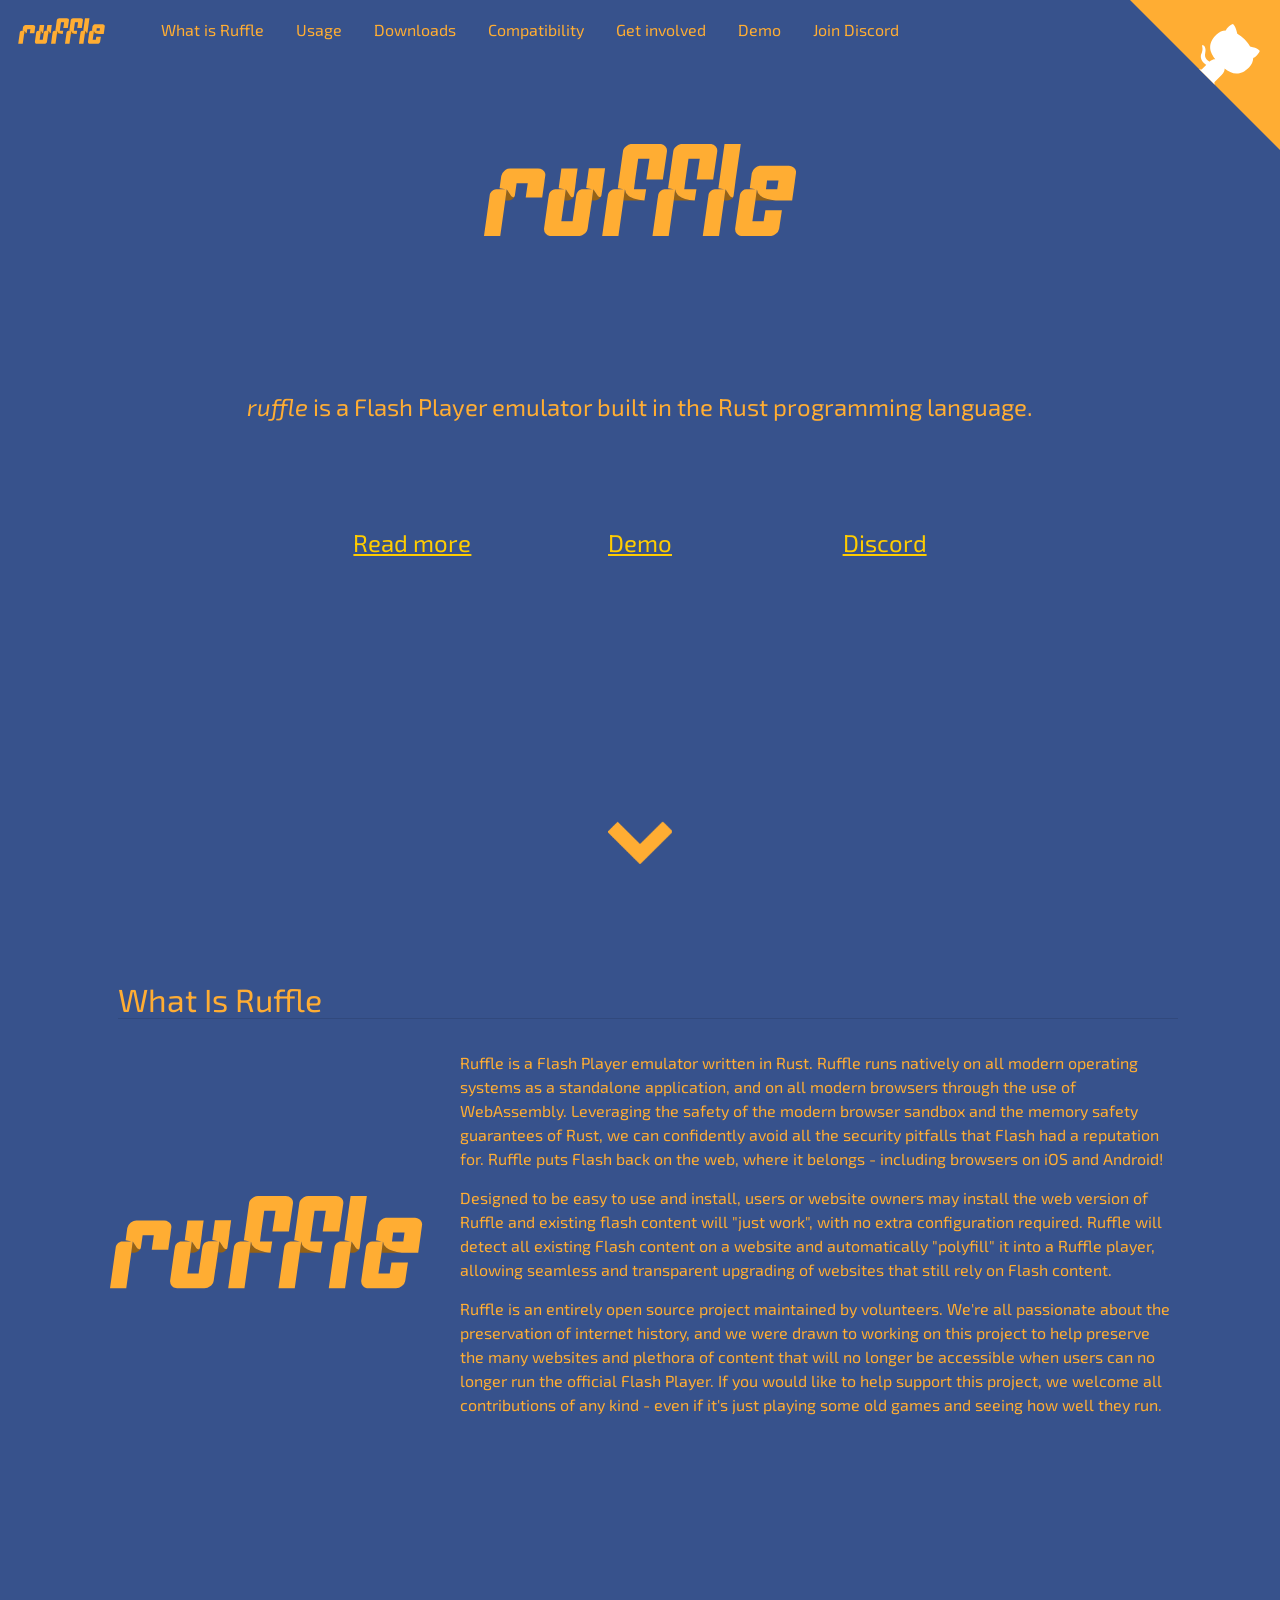
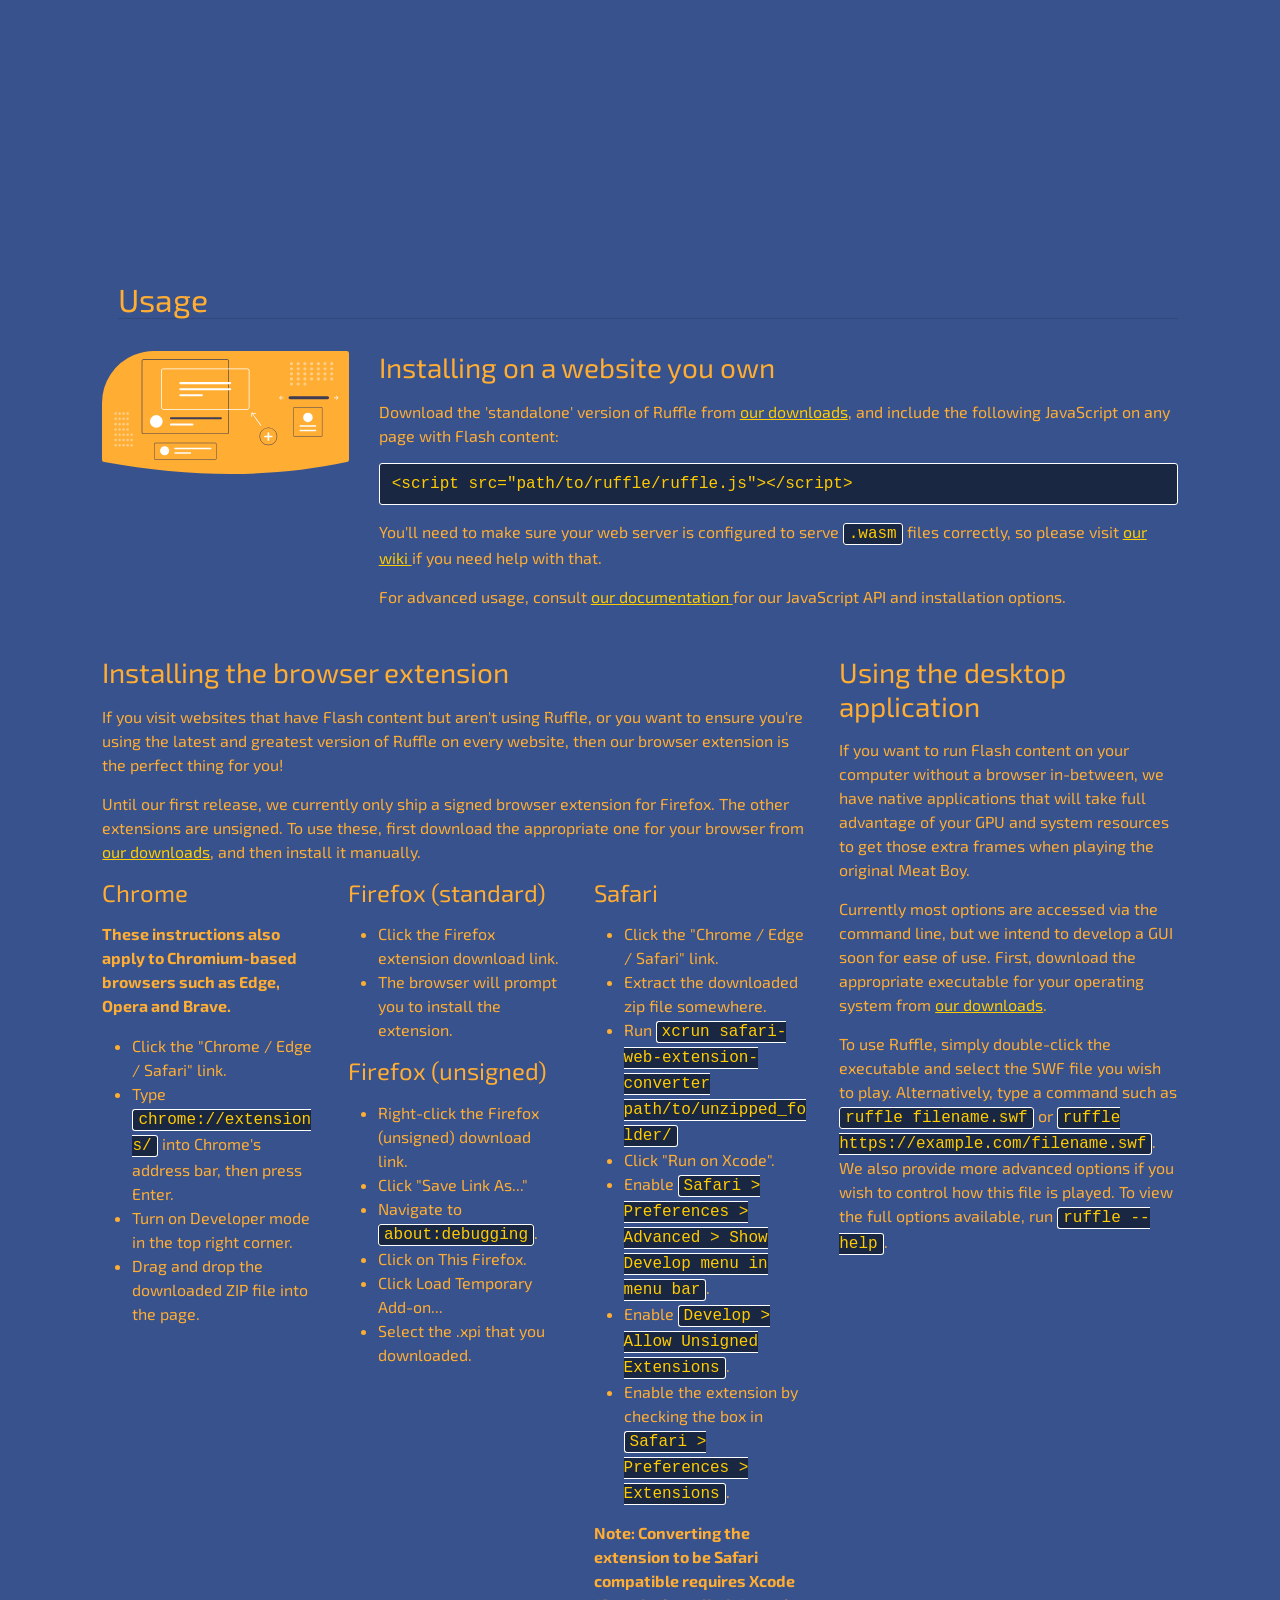
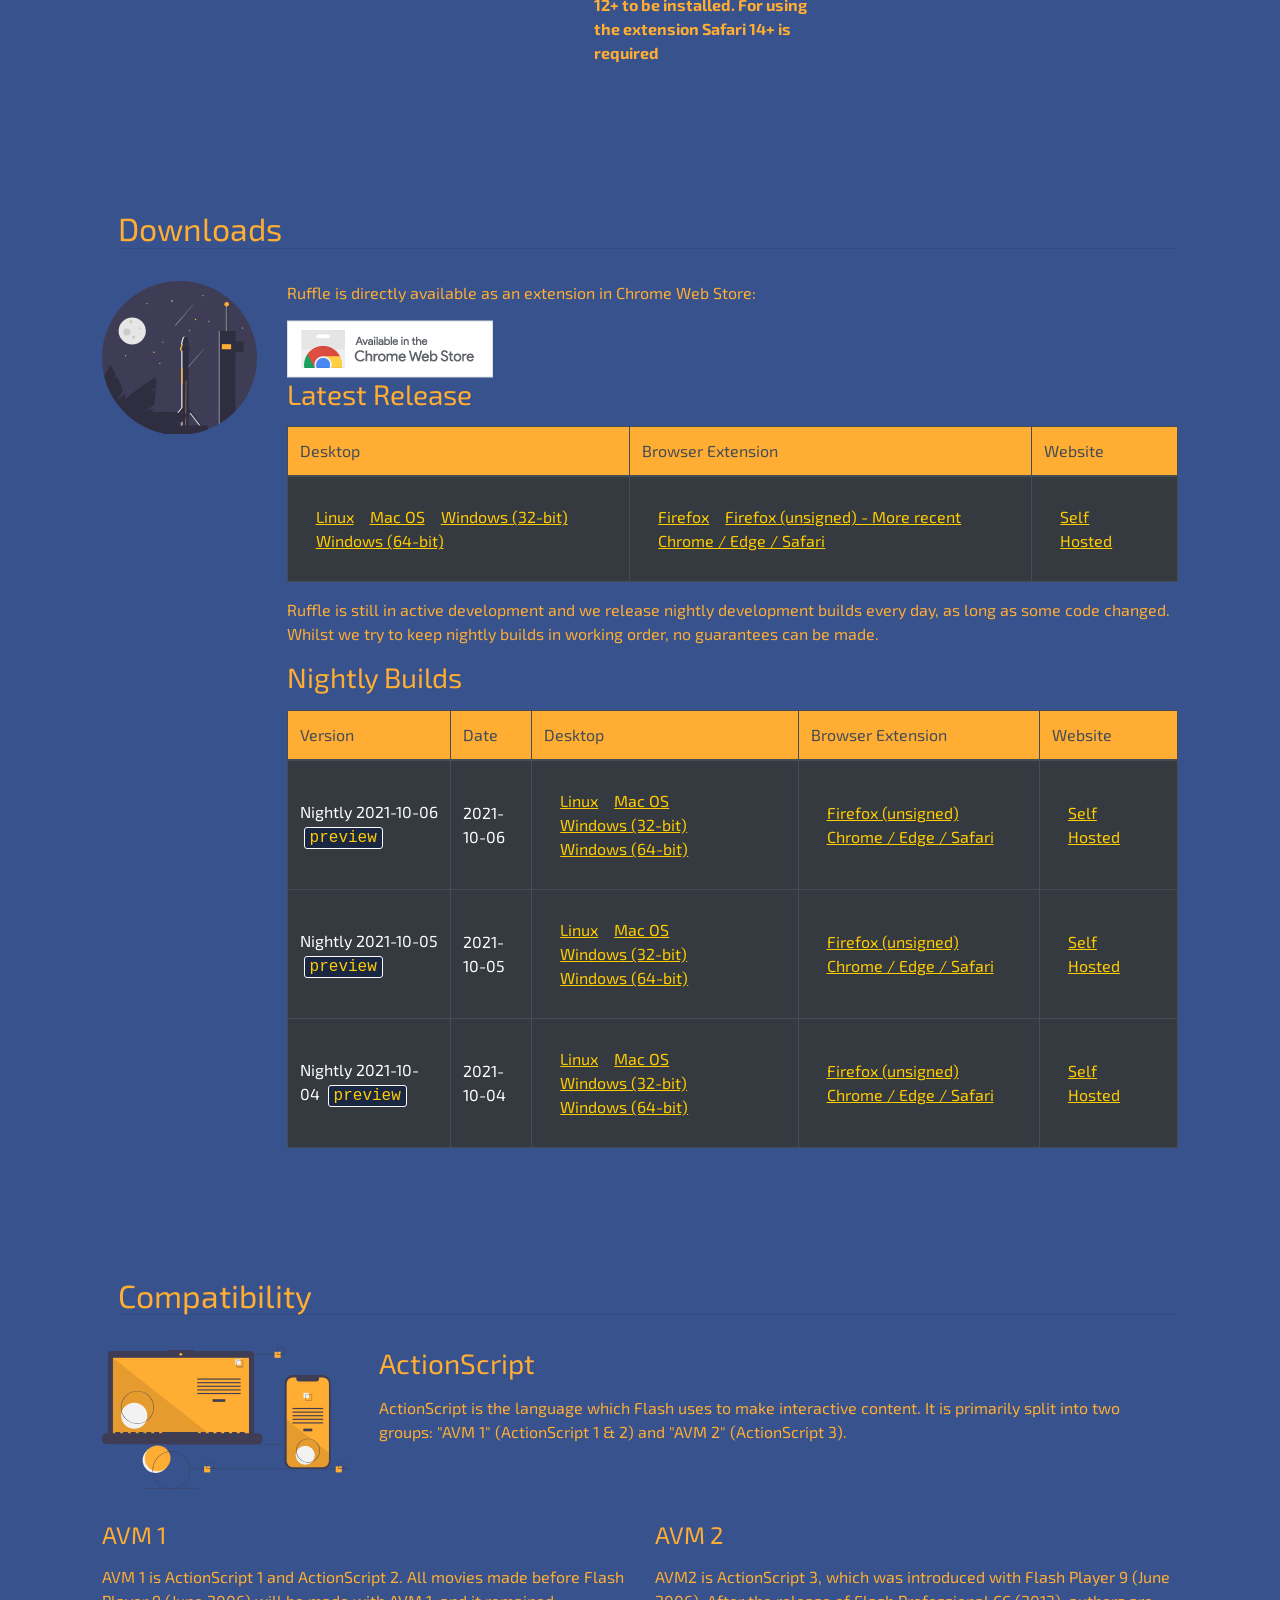
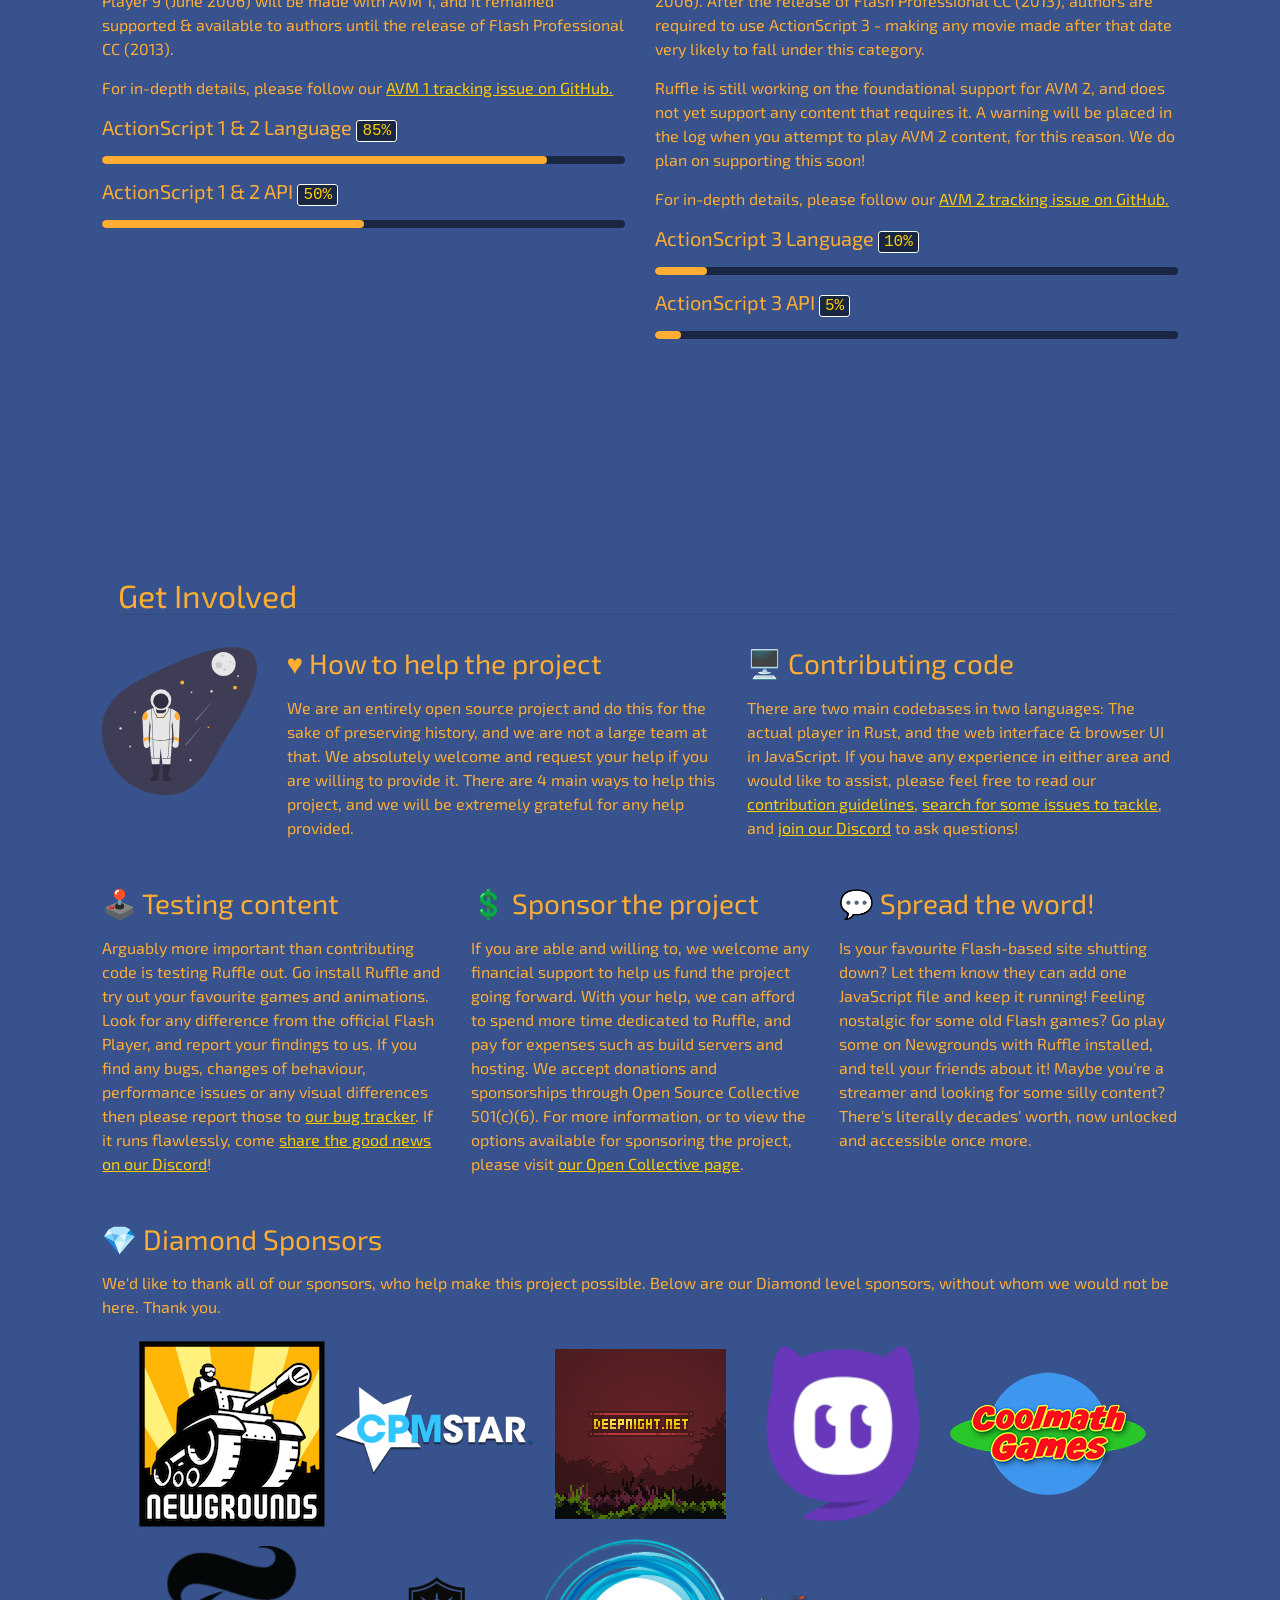
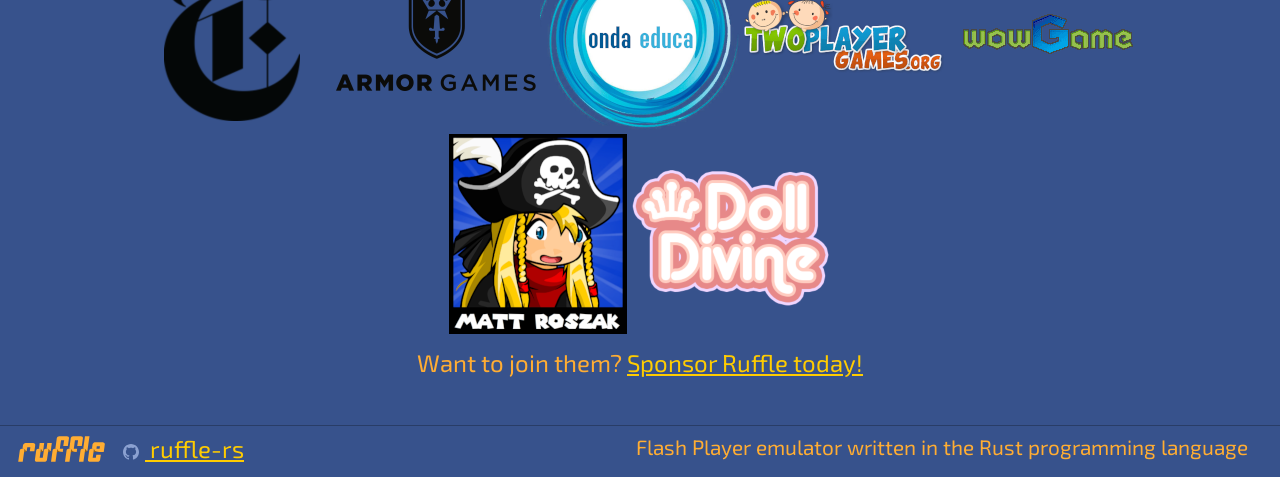
<file: index.html>
<!DOCTYPE html>

<html lang="en"><head>
  <meta charset="utf-8">
  <meta http-equiv="X-UA-Compatible" content="IE=edge">
  <meta name="viewport" content="width=device-width, initial-scale=1"><!-- Begin Jekyll SEO tag v2.7.1 -->
<title>Ruffle | Flash Player emulator written in the Rust programming language</title>
<meta name="generator" content="Jekyll v3.9.0" />
<meta property="og:title" content="Ruffle" />
<meta property="og:locale" content="en_US" />
<meta name="description" content="Flash Player emulator written in the Rust programming language" />
<meta property="og:description" content="Flash Player emulator written in the Rust programming language" />
<link rel="canonical" href="https://github.com/" />
<meta property="og:url" content="https://github.com/" />
<meta property="og:site_name" content="Ruffle" />
<meta name="twitter:card" content="summary" />
<meta property="twitter:title" content="Ruffle" />
<script type="application/ld+json">
{"description":"Flash Player emulator written in the Rust programming language","headline":"Ruffle","url":"https://github.com/","@type":"WebSite","name":"Ruffle","@context":"https://schema.org"}</script>
<!-- End Jekyll SEO tag -->
<link rel="stylesheet" href="/assets/bootstrap/css/bootstrap.min.css">
  <link rel="stylesheet" href="/assets/main.css">
  <link rel="stylesheet" href="/assets/title.css">
  <link href="https://fonts.googleapis.com/css?family=Exo+2&display=swap" rel="stylesheet">
  <link rel="icon" href="assets/favicon-32.png" sizes="32x32">
  <link rel="icon" href="assets/favicon-64.png" sizes="64x64">
  <link rel="icon" href="assets/favicon-180.png" sizes="180x180"><link type="application/atom+xml" rel="alternate" href="https://github.com/feed.xml" title="Ruffle" /></head><body>
	<main><header>
  <nav class="navbar fixed-top navbar-expand-lg navbar-light">
    <a class="navbar-brand" href="/#">
      <img src="/assets/logo.svg" height="30" alt="Ruffle" loading="lazy">
    </a>
    <button class="navbar-toggler" type="button" data-toggle="collapse" data-target="#navbarNav"
      aria-controls="navbarNav" aria-expanded="false" aria-label="Toggle navigation">
      <span class="navbar-toggler-icon"></span>
    </button>
    <div class="collapse navbar-collapse" id="navbarNav">
      <ul class="navbar-nav">
        <li class="nav-item active">
          <a class="nav-link" href="/#what-is-ruffle">What is Ruffle</a>
        </li>
        <li class="nav-item">
          <a class="nav-link" href="/#usage">Usage</a>
        </li>
        <li class="nav-item">
          <a class="nav-link" href="/#downloads">Downloads</a>
        </li>
        <li class="nav-item">
          <a class="nav-link" href="/#compatibility">Compatibility</a>
        </li>
        <li class="nav-item">
          <a class="nav-link" href="/#get-involved">Get involved</a>
        </li>
        <li class="nav-item">
          <a class="nav-link" href="https://ruffle.rs/demo/">Demo</a>
        </li>
        <li class="nav-item">
          <a class="nav-link" href="https://discord.gg/ruffle" target="_blank">Join Discord</a>
        </li>
      </ul>
    </div>

  </nav>
</header>
<section class="section splash">
			<canvas id="logo"></canvas>
			<script type="module">
				import init, { Player } from "./assets/ruffle.js";
				async function run() {
					// Load and initialize WebAssembly module asynchronously.
					await init();
					fetch("assets/logo-anim.swf")
						.then(response => {
							response.arrayBuffer().then(data => {
								let logoCanvas = document.getElementById("logo");
								let player = Player.new(logoCanvas, new Uint8Array(data));
							})
						});
				}
				run();
			</script>
			<p>
				<em>ruffle</em> is a Flash Player emulator built in the Rust programming language.
			</p>

			<ul>
				<li><a href="#what-is-ruffle">Read more</a></li>
				<li style="visibility: hidden;">Demo</li>
				<li style="position: absolute;"><a href="https://ruffle.rs/demo/">Demo</a></li>
				<li><a href="https://discord.gg/ruffle" target="_blank">Discord</a></li>
			</ul>
			<a class="header-down-arrow" href="#what-is-ruffle">
				<img src="/assets/downarrow.png" alt="Read more" loading="lazy">
			</a>
		</section>
		<section class="section content">
			<h2 id="what-is-ruffle">What is ruffle</h2>
			<div class="row">
				<div class="col-base col-lg col-lg-auto col-img">
					<img src="/assets/logo.svg" alt="Ruffle" class="img-fluid my-3 mx-auto">
				</div>
				<div class="col-base col-lg">
					<p>
						Ruffle is a Flash Player emulator written in Rust. Ruffle runs natively on all modern operating
						systems as a standalone application, and on all modern browsers through the use of WebAssembly.
						Leveraging the safety of the modern browser sandbox and the memory safety guarantees of Rust,
						we can confidently avoid all the security pitfalls that Flash had a reputation for.
						Ruffle puts Flash back on the web, where it belongs - including browsers on iOS and Android!
					</p>
					<p>
						Designed to be easy to use and install, users or website owners may install the web version
						of Ruffle and existing flash content will "just work", with no extra configuration required.
						Ruffle will detect all existing Flash content on a website and automatically "polyfill"
						it into a Ruffle player, allowing seamless and transparent upgrading of websites that still
						rely on Flash content.
					</p>
					<p>
						Ruffle is an entirely open source project maintained by volunteers. We're all passionate
						about the preservation of internet history, and we were drawn to working on this project to help
						preserve the many websites and plethora of content that will no longer be accessible when
						users can no longer run the official Flash Player. If you would like to help support this
						project, we welcome all contributions of any kind - even if it's just playing some old games
						and seeing how well they run.
					</p>
				</div>
			</div>

<!-- 			<div class="row demo">
				<div class="col-base col-lg col-lg-4">
					<img src="/assets/demo-placeholder-1.png" alt="Demo 1"
						class="d-block mx-auto text-center" style="height:28vh">
				</div>
				<div class="col-base col-lg col-lg-4">
					<img src="/assets/demo-placeholder-2.png" alt="Demo 2"
						class="d-block mx-auto text-center" style="height:28vh">
				</div>
				<div class="col-base col-lg col-lg-4">
					<img src="/assets/demo-placeholder-3.png" alt="Demo 3"
						class="d-block mx-auto text-center" style="height:28vh">
				</div>
			</div> -->

		</section>
		<section class="section content">
			<h2 id="usage">Usage</h2>
			<div class="row">
				<div class="col-base col-sm col-sm-3">
					<img src="/assets/undraw_design_components.svg" alt="Usage" class="img-fluid">
				</div>
				<div class="col-base col-lg col-lg-9">
					<h3>Installing on a website you own</h3>
					<p>
						Download the 'standalone' version of Ruffle from <a href="#downloads">our downloads</a>,
						and include the following JavaScript on any page with Flash content:
						
						<pre>&lt;script src=&quot;path/to/ruffle/ruffle.js&quot;&gt;&lt;/script&gt;</pre>
					</p>
					<p>
						You'll need to make sure your web server is configured to serve <code>.wasm</code> files
						correctly, so please visit
						<a href="https://github.com/ruffle-rs/ruffle/wiki/Using-Ruffle#configure-wasm-mime-type"
							target="_blank">
							our wiki
						</a>
						if you need help with that.
					</p>
					<p>
						For advanced usage, consult
						<a href="https://github.com/ruffle-rs/ruffle/wiki/Using-Ruffle#javascript-api" target="_blank">
							our documentation
						</a>
						for our JavaScript API and installation options.
					</p>
				</div>
			</div>
			<div class="row mt-2">
				<div class="col-base col-lg col-lg-8">
					<h3>Installing the browser extension</h3>
					<p>
						If you visit websites that have Flash content but aren't using Ruffle, or you want to ensure
						you're using the latest and greatest version of Ruffle on every website, then our browser
						extension is the perfect thing for you!
					</p>
					<p>
						Until our first release, we currently only ship a signed browser extension for Firefox. The other extensions are unsigned.
						To use these, first download the appropriate one for your browser from
						<a href="#downloads">our downloads</a>, and then install it manually.
					</p>
					<div class="row mt-2">
						<div class="col-base col-lg col-lg-4">
						<h4>Chrome</h4>
						<div class="col-base bold-text">These instructions also apply to Chromium-based browsers such as Edge, Opera and Brave.</div>
						<ul>
						<li>Click the "Chrome / Edge / Safari" link.</li>
						<li>Type <code>chrome://extensions/</code> into Chrome's address bar, then press Enter.</li>
						<li>Turn on Developer mode in the top right corner.</li>
						<li>Drag and drop the downloaded ZIP file into the page.</li>
						</ul>
					</div>
					<div class="col-base col-lg col-lg-4">
						<h4>Firefox (standard)</h4>
						<ul>
						<li>Click the Firefox extension download link.</li>
						<li>The browser will prompt you to install the extension.</li>
						</ul>
						<h4>Firefox (unsigned)</h4>
						<ul>
						<li>Right-click the Firefox (unsigned) download link.</li>
						<li>Click "Save Link As..."</li>
						<li>Navigate to <code>about:debugging</code>.</li>
						<li>Click on This Firefox.</li>
						<li>Click Load Temporary Add-on...</li>
						<li>Select the .xpi that you downloaded.</li>
						</ul>
					</div>
					<div class="col-base col-lg col-lg-4">
						<h4>Safari</h4>
						<ul>
						<li>Click the "Chrome / Edge / Safari" link.</li>
						<li>Extract the downloaded zip file somewhere.</li>
						<li>Run <code>xcrun safari-web-extension-converter path/to/unzipped_folder/</code></li>
						<li>Click "Run on Xcode".</li>
						<li>Enable <code>Safari > Preferences > Advanced > Show Develop menu in menu bar</code>.</li>
						<li>Enable <code>Develop > Allow Unsigned Extensions</code>.</li>
						<li>Enable the extension by checking the box in <code>Safari > Preferences > Extensions</code>.</li>
						</ul>
						<div class="bold-text">Note: Converting the extension to be Safari compatible requires Xcode 12+ to be installed. For using the extension Safari 14+ is required</div>
					</div>
					</div>
				</div>
				<div class="col-base col-lg col-lg-4">
					<h3>Using the desktop application</h3>
					<p>
						If you want to run Flash content on your computer without a browser in-between, we have native
						applications that will take full advantage of your GPU and system resources to get those extra
						frames when playing the original Meat Boy.
					</p>
					<p>
						Currently most options are accessed via the command line, but we intend to develop a GUI soon
						for ease of use. First, download the appropriate executable for your operating system from
						<a href="#downloads">our downloads</a>.
					</p>
					<p>
						To use Ruffle, simply double-click the executable and select the SWF file you wish to play.
						Alternatively, type a command such as 
						<code>ruffle filename.swf</code> or <code>ruffle https://example.com/filename.swf</code>.
						We also provide more advanced options if you wish to control how this file is played.
						To view the full options available, run
						<code>ruffle --help</code>.
					</p>
				</div>
			</div>
		</section>
		<section class="section content">
			<div id="releases"></div>
			<h2 id="downloads">Downloads</h2>
			<div class="row">
				<div class="col-base col-sm col-sm-2">
					<img src="/assets/undraw_relaunch_day.svg" alt="Downloads" class="img-fluid">
				</div>
				<div class="col-base col-lg col-lg-10">
					<p>
						Ruffle is directly available as an extension in Chrome Web Store:
					</p>

					<a href="https://chrome.google.com/webstore/detail/ruffle/donbcfbmhbcapadipfkeojnmajbakjdc" target="_blank" rel="nofollow">
						<img src="/assets/chrome_web_store.png" alt="Chrome Web Store" class="img-fluid">
					</a>

					
					
					

					<h3>Latest Release</h3>
					<table class="table table-responsive-lg table-dark downloads">
						<thead>
							<tr>
								<th>Desktop</th>
								<th>Browser Extension</th>
								<th>Website</th>
							</tr>
						</thead>
						<tbody>
							
							<tr>
								<td>
	<ul class="row">
		
		
			<li><a href="https://github.com/ruffle-rs/ruffle/releases/download/nightly-2021-10-06/ruffle-nightly-2021_10_06-linux-x86_64.tar.gz" target="_blank">Linux</a></li>
		

		
		
			<li><a href="https://github.com/ruffle-rs/ruffle/releases/download/nightly-2021-10-06/ruffle-nightly-2021_10_06-macos-universal.tar.gz" target="_blank">Mac OS</a></li>
		

		
		
			<li><a href="https://github.com/ruffle-rs/ruffle/releases/download/nightly-2021-10-06/ruffle-nightly-2021_10_06-windows-x86_32.zip" target="_blank">Windows (32-bit)</a></li>
		

		
		
			<li><a href="https://github.com/ruffle-rs/ruffle/releases/download/nightly-2021-10-06/ruffle-nightly-2021_10_06-windows-x86_64.zip" target="_blank">Windows (64-bit)</a></li>
		
	</ul>
</td>
<td>
	<ul class="row">
		
		

		
		<li><a href="https://github.com/ruffle-rs/ruffle/releases/download/nightly-2021-09-14/ruffle-nightly-2021_09_14-web-extension-firefox.xpi" target="_blank">Firefox</a></li>
		

		
		<li><a href="https://github.com/ruffle-rs/ruffle/releases/download/nightly-2021-10-06/ruffle-nightly-2021_10_06-web-extension-firefox-unsigned.xpi" target="_blank">Firefox (unsigned) - More recent</a></li>
		

		
		
			<li><a href="https://github.com/ruffle-rs/ruffle/releases/download/nightly-2021-10-06/ruffle-nightly-2021_10_06-web-extension.zip" target="_blank">Chrome / Edge / Safari</a></li>
		
	</ul>
</td>
<td>
	<ul class="row">
		
		
			<li><a href="https://github.com/ruffle-rs/ruffle/releases/download/nightly-2021-10-06/ruffle-nightly-2021_10_06-web-selfhosted.zip" target="_blank">Self Hosted</a></li>
		
	</ul>
</td>

							</tr>
						</tbody>
					</table>

					

					<p>
						Ruffle is still in active development and we release nightly development builds every day,
						as long as some code changed. Whilst we try to keep nightly builds in working order,
						no guarantees can be made.
					</p>
					<h3>Nightly Builds</h3>
					<table class="table table-responsive-lg table-dark downloads">
	<thead>
		<tr>
			<th>Version</th>
			<th>Date</th>
			<th>Desktop</th>
			<th>Browser Extension</th>
			<th>Website</th>
		</tr>
	</thead>
	<tbody>
		
			<tr>
				<td>
					Nightly 2021-10-06
					
						<code class="ml-1">preview</code>
					
				</td>
				<td>2021-10-06</td>
				<td>
	<ul class="row">
		
		
			<li><a href="https://github.com/ruffle-rs/ruffle/releases/download/nightly-2021-10-06/ruffle-nightly-2021_10_06-linux-x86_64.tar.gz" target="_blank">Linux</a></li>
		

		
		
			<li><a href="https://github.com/ruffle-rs/ruffle/releases/download/nightly-2021-10-06/ruffle-nightly-2021_10_06-macos-universal.tar.gz" target="_blank">Mac OS</a></li>
		

		
		
			<li><a href="https://github.com/ruffle-rs/ruffle/releases/download/nightly-2021-10-06/ruffle-nightly-2021_10_06-windows-x86_32.zip" target="_blank">Windows (32-bit)</a></li>
		

		
		
			<li><a href="https://github.com/ruffle-rs/ruffle/releases/download/nightly-2021-10-06/ruffle-nightly-2021_10_06-windows-x86_64.zip" target="_blank">Windows (64-bit)</a></li>
		
	</ul>
</td>
<td>
	<ul class="row">
		
		

		
		<li><a href="https://github.com/ruffle-rs/ruffle/releases/download/nightly-2021-10-06/ruffle-nightly-2021_10_06-web-extension-firefox-unsigned.xpi" target="_blank">Firefox (unsigned)</a></li>
		

		

		
		
			<li><a href="https://github.com/ruffle-rs/ruffle/releases/download/nightly-2021-10-06/ruffle-nightly-2021_10_06-web-extension.zip" target="_blank">Chrome / Edge / Safari</a></li>
		
	</ul>
</td>
<td>
	<ul class="row">
		
		
			<li><a href="https://github.com/ruffle-rs/ruffle/releases/download/nightly-2021-10-06/ruffle-nightly-2021_10_06-web-selfhosted.zip" target="_blank">Self Hosted</a></li>
		
	</ul>
</td>

			</tr>
		
			<tr>
				<td>
					Nightly 2021-10-05
					
						<code class="ml-1">preview</code>
					
				</td>
				<td>2021-10-05</td>
				<td>
	<ul class="row">
		
		
			<li><a href="https://github.com/ruffle-rs/ruffle/releases/download/nightly-2021-10-05/ruffle-nightly-2021_10_05-linux-x86_64.tar.gz" target="_blank">Linux</a></li>
		

		
		
			<li><a href="https://github.com/ruffle-rs/ruffle/releases/download/nightly-2021-10-05/ruffle-nightly-2021_10_05-macos-universal.tar.gz" target="_blank">Mac OS</a></li>
		

		
		
			<li><a href="https://github.com/ruffle-rs/ruffle/releases/download/nightly-2021-10-05/ruffle-nightly-2021_10_05-windows-x86_32.zip" target="_blank">Windows (32-bit)</a></li>
		

		
		
			<li><a href="https://github.com/ruffle-rs/ruffle/releases/download/nightly-2021-10-05/ruffle-nightly-2021_10_05-windows-x86_64.zip" target="_blank">Windows (64-bit)</a></li>
		
	</ul>
</td>
<td>
	<ul class="row">
		
		

		
		<li><a href="https://github.com/ruffle-rs/ruffle/releases/download/nightly-2021-10-05/ruffle-nightly-2021_10_05-web-extension-firefox-unsigned.xpi" target="_blank">Firefox (unsigned)</a></li>
		

		

		
		
			<li><a href="https://github.com/ruffle-rs/ruffle/releases/download/nightly-2021-10-05/ruffle-nightly-2021_10_05-web-extension.zip" target="_blank">Chrome / Edge / Safari</a></li>
		
	</ul>
</td>
<td>
	<ul class="row">
		
		
			<li><a href="https://github.com/ruffle-rs/ruffle/releases/download/nightly-2021-10-05/ruffle-nightly-2021_10_05-web-selfhosted.zip" target="_blank">Self Hosted</a></li>
		
	</ul>
</td>

			</tr>
		
			<tr>
				<td>
					Nightly 2021-10-04
					
						<code class="ml-1">preview</code>
					
				</td>
				<td>2021-10-04</td>
				<td>
	<ul class="row">
		
		
			<li><a href="https://github.com/ruffle-rs/ruffle/releases/download/nightly-2021-10-04/ruffle-nightly-2021_10_04-linux-x86_64.tar.gz" target="_blank">Linux</a></li>
		

		
		
			<li><a href="https://github.com/ruffle-rs/ruffle/releases/download/nightly-2021-10-04/ruffle-nightly-2021_10_04-macos-universal.tar.gz" target="_blank">Mac OS</a></li>
		

		
		
			<li><a href="https://github.com/ruffle-rs/ruffle/releases/download/nightly-2021-10-04/ruffle-nightly-2021_10_04-windows-x86_32.zip" target="_blank">Windows (32-bit)</a></li>
		

		
		
			<li><a href="https://github.com/ruffle-rs/ruffle/releases/download/nightly-2021-10-04/ruffle-nightly-2021_10_04-windows-x86_64.zip" target="_blank">Windows (64-bit)</a></li>
		
	</ul>
</td>
<td>
	<ul class="row">
		
		

		
		<li><a href="https://github.com/ruffle-rs/ruffle/releases/download/nightly-2021-10-04/ruffle-nightly-2021_10_04-web-extension-firefox-unsigned.xpi" target="_blank">Firefox (unsigned)</a></li>
		

		

		
		
			<li><a href="https://github.com/ruffle-rs/ruffle/releases/download/nightly-2021-10-04/ruffle-nightly-2021_10_04-web-extension.zip" target="_blank">Chrome / Edge / Safari</a></li>
		
	</ul>
</td>
<td>
	<ul class="row">
		
		
			<li><a href="https://github.com/ruffle-rs/ruffle/releases/download/nightly-2021-10-04/ruffle-nightly-2021_10_04-web-selfhosted.zip" target="_blank">Self Hosted</a></li>
		
	</ul>
</td>

			</tr>
		
	</tbody>
</table>

				</div>
			</div>
		</section>
		<section class="section content">
			<h2 id="compatibility">Compatibility</h2>
			<div class="row">
				<div class="col-base col-sm col-sm-3">
					<img src="/assets/undraw_progressive_app.svg" alt="Compatibility" class="img-fluid">
				</div>

				<div class="col-base col-lg">
					<h3>ActionScript</h3>
					<p>
						ActionScript is the language which Flash uses to make interactive content.
						It is primarily split into two groups:
						"AVM 1" (ActionScript 1 &amp; 2)
						and
						"AVM 2" (ActionScript 3).
					</p>
				</div>
			</div>
			<div class="row">
				<div class="col-base col-lg">
					<h4>AVM 1</h4>
					<p>
						AVM 1 is ActionScript 1 and ActionScript 2.
						All movies made before Flash Player 9 (June 2006) will be made with AVM 1,
						and it remained supported &amp; available to authors until the release of
						Flash Professional CC (2013).
					</p>

					<p>
						For in-depth details, please follow our
						<a href="https://github.com/ruffle-rs/ruffle/issues/310" target="_blank" rel="nofollow">
							AVM 1 tracking issue on GitHub.
						</a>
					</p>
					<p>
					<h5>ActionScript 1 &amp; 2 Language <code>85%</code></h5>
					<div class="meter" title="85%">
						<span style="width:85%;"><span class="progress"></span></span>
					</div>
					</p>

					<p>
					<h5>ActionScript 1 &amp; 2 API <code>50%</code></h5>
					<div class="meter" title="50%">
						<span style="width:50%;"><span class="progress"></span></span>
					</div>
					</p>
				</div>
				<div class="col-base col-lg">
					<h4>AVM 2</h4>
					<p>
						AVM2 is ActionScript 3, which was introduced with Flash Player 9 (June 2006).
						After the release of Flash Professional CC (2013), authors are required to use
						ActionScript 3 - making any movie made after that date very likely to fall under
						this category.
					</p>

					<p>
						Ruffle is still working on the foundational support for AVM 2, and does not yet
						support any content that requires it. A warning will be placed in the log when
						you attempt to play AVM 2 content, for this reason. We do plan on supporting this
						soon!
					</p>

					<p>
						For in-depth details, please follow our
						<a href="https://github.com/ruffle-rs/ruffle/issues/1368" target="_blank" rel="nofollow">
							AVM 2 tracking issue on GitHub.
						</a>
					</p>

					<p>
					<h5>ActionScript 3 Language <code>10%</code></h5>
					<div class="meter" title="10%">
						<span style="width:10%;"><span class="progress"></span></span>
					</div>
					</p>

					<p>
					<h5>ActionScript 3 API <code>5%</code></h5>
					<div class="meter" title="5%">
						<span style="width:5%;"><span class="progress"></span></span>
					</div>
					</p>
				</div>
			</div>
		</section>
		<section class="section content">
			<h2 id="get-involved">Get involved</h2>
			<div class="row">
				<div class="col-base col-sm col-sm-2">
					<img src="/assets/undraw_launch_day.svg" alt="Get Involved" class="img-fluid">
				</div>
				<div class="col-base col-lg">
					<h3>♥️ How to help the project</h3>
					<p>
						We are an entirely open source project and do this for the sake of preserving history,
						and we are not a large team at that.
						We absolutely welcome and request your help if you are willing to provide it.
						There are 4 main ways to help this project, and we will be extremely grateful for any help provided.
					</p>

				</div>
				<div class="col-base col-lg">
					<h3>🖥️ Contributing code</h3>
					<p>
						There are two main codebases in two languages: The actual player in Rust, and the web interface
						&amp; browser UI in JavaScript. If you have any experience in either area and would like to
						assist,
						please feel free to read our
						<a href="https://github.com/ruffle-rs/ruffle/blob/master/CONTRIBUTING.md"
							target="_blank">contribution guidelines</a>,
						<a href="https://github.com/ruffle-rs/ruffle/issues" target="_blank">search for some issues to
							tackle</a>,
						and
						<a href="https://discord.gg/ruffle" target="_blank">join our Discord</a> to ask questions!
					</p>
				</div>
			</div>
			<div class="row">
				<div class="col-base col-lg">
					<h3>🕹️ Testing content</h3>
					<p>
						Arguably more important than contributing code is testing Ruffle out.
						Go install Ruffle and try out your favourite games and animations.
						Look for any difference from the official Flash Player, and report your findings to us.
						If you find any bugs, changes of behaviour, performance issues or any visual differences then
						please report those to
						<a href="https://github.com/ruffle-rs/ruffle/issues" target="_blank">our bug tracker</a>.
						If it runs flawlessly, come
						<a href="https://discord.gg/ruffle" target="_blank">share the good news on our Discord</a>!
					</p>
				</div>
				<div class="col-base col-lg">
					<h3>💲 Sponsor the project</h3>
					<p>
						If you are able and willing to, we welcome any financial support to help us fund the project
						going
						forward. With your help, we can afford to spend more time dedicated to Ruffle, and pay for
						expenses
						such as build servers and hosting.
						We accept donations and sponsorships through Open Source Collective 501(c)(6). For more
						information,
						or to view the options available for sponsoring the project, please visit
						<a href="https://opencollective.com/ruffle" target="_blank">our Open Collective page</a>.
					</p>
				</div>
				<div class="col-base col-lg">
					<h3>💬 Spread the word!</h3>
					<p>
						Is your favourite Flash-based site shutting down? Let them know they can add one JavaScript
						file
						and keep it running!
						Feeling nostalgic for some old Flash games? Go play some on Newgrounds with Ruffle
						installed, and
						tell your friends about it!
						Maybe you're a streamer and looking for some silly content? There's literally decades' worth,
						now
						unlocked and accessible once more.
					</p>
				</div>
			</div>
			<div class="row">
				<div class="col-base col-lg">
					<h3>💎 Diamond Sponsors</h3>
					<p>
						We'd like to thank all of our sponsors, who help make this project possible.
						Below are our Diamond level sponsors, without whom we would not be here. Thank you.
					<ul class="sponsors">
						<li>
							<a href="https://www.newgrounds.com/" target="_blank" rel="nofollow">
								<img src="/assets/sponsors/newgrounds.png" alt="Newgrounds.com" class="img-fluid">
							</a>
						</li>
						<li>
							<a href="https://www.cpmstar.com/" target="_blank" rel="nofollow">
								<img src="/assets/sponsors/cpmstar.png" alt="CPMStar" class="img-fluid">
							</a>
						</li>
						<li>
							<a href="https://deepnight.net/" target="_blank" rel="nofollow">
								<img src="/assets/sponsors/deepnight.png" alt="Sébastien Bénard" class="img-fluid">
							</a>
						</li>
						<li>
							<a href="https://www.crazygames.com/" target="_blank" rel="nofollow">
								<img src="/assets/sponsors/crazygames.png" alt="Crazy Games" class="img-fluid">
							</a>
						</li>
						<li>
							<a href="https://www.coolmathgames.com/" target="_blank" rel="nofollow">
								<img src="/assets/sponsors/coolmathgames.png" alt="Cool Math Games" class="img-fluid">
							</a>
						</li>
						<li>
							<a href="https://www.nytimes.com/" target="_blank" rel="nofollow">
								<img src="/assets/sponsors/nyt.png" alt="The New York Times" class="img-fluid">
							</a>
						</li>
						<li>
							<a href="https://www.armorgames.com/" target="_blank" rel="nofollow">
								<img src="/assets/sponsors/armorgames.png" alt="Armor Games" class="img-fluid">
							</a>
						</li>
						<li>
							<a href="https://www.ondaeduca.com/" target="_blank" rel="nofollow">
								<img src="/assets/sponsors/ondaeduca.png" alt="Onda Educa" class="img-fluid">
							</a>
						</li>
						<li>
							<a href="https://www.twoplayergames.org/" target="_blank" rel="nofollow">
								<img src="/assets/sponsors/twoplayergames.png" alt="TwoPlayerGames.org" class="img-fluid">
							</a>
						</li>
						<li>
							<a href="https://www.wowgame.jp/" target="_blank" rel="nofollow">
								<img src="/assets/sponsors/wowgame.png" alt="wowgame.jp" class="img-fluid">
							</a>
						</li>
						<li>
							<a href="http://kupogames.com/" target="_blank" rel="nofollow">
								<img src="/assets/sponsors/mattroszak.png" alt="Matt Roszak" class="img-fluid">
							</a>
						</li>
						<li>
							<a href="https://www.dolldivine.com/" target="_blank" rel="nofollow">
								<img src="/assets/sponsors/dolldivine.png" alt="Doll Divine" class="img-fluid">
							</a>
						</li>
					</ul>
					<h4 class="text-center">Want to join them? <a href="https://opencollective.com/ruffle"
							target="_blank">Sponsor Ruffle
							today!</a></h4>
					</p>
				</div>
			</div>
		</section>
	</main>

	<a href="https://github.com/ruffle-rs/ruffle" class="github-corner" aria-label="View source on GitHub">
		<svg width="150" height="150" viewBox="0 0 250 250"
			style="fill:#FFAD33; color:#fff; position: absolute; top: 0; border: 0; right: 0;" aria-hidden="true">
			<path d="M0,0 L115,115 L250,250 L250,0 Z"></path>
			<path
				d="M128.3,109.0 C113.8,99.7 119.0,89.6 119.0,89.6 C122.0,82.7 120.5,78.6 120.5,78.6 C119.2,72.0 123.4,76.3 123.4,76.3 C127.3,80.9 125.5,87.3 125.5,87.3 C122.9,97.6 130.6,101.9 134.4,103.2"
				fill="currentColor" style="transform-origin: 130px 106px;" class="octo-arm"></path>
			<path
				d="M115.0,115.0 C114.9,115.1 118.7,116.5 119.8,115.4 L133.7,101.6 C136.9,99.2 139.9,98.4 142.2,98.6 C133.8,88.0 127.5,74.4 143.8,58.0 C148.5,53.4 154.0,51.2 159.7,51.0 C160.3,49.4 163.2,43.6 171.4,40.1 C171.4,40.1 176.1,42.5 178.8,56.2 C183.1,58.6 187.2,61.8 190.9,65.4 C194.5,69.0 197.7,73.2 200.1,77.6 C213.8,80.2 216.3,84.9 216.3,84.9 C212.7,93.1 206.9,96.0 205.4,96.6 C205.1,102.4 203.0,107.8 198.3,112.5 C181.9,128.9 168.3,122.5 157.7,114.1 C157.9,116.9 156.7,120.9 152.7,124.9 L141.0,136.5 C139.8,137.7 141.6,141.9 141.8,141.8 Z"
				fill="currentColor" class="octo-body"></path>
		</svg>
	</a><script src="https://code.jquery.com/jquery-3.5.1.min.js"
  integrity="sha256-9/aliU8dGd2tb6OSsuzixeV4y/faTqgFtohetphbbj0=" crossorigin="anonymous"></script>
<script type="text/javascript" src="/assets/bootstrap/js/bootstrap.min.js"></script>
<script type="text/javascript">
  $(document).ready(function () {
    var $nav = $('.navbar');
    var $headerarrow = $('.header-down-arrow');
    //$nav.hide();

    // fade in .navbar
    $(function () {
      $(window).on('scroll load', function () {
        // set distance user needs to scroll before we start fadeIn
        if ($(this).scrollTop() > window.innerHeight / 2) { //For dynamic effect use $nav.height() instead of '100'
          //$nav.fadeIn();
          $nav.addClass("active");
          $headerarrow.fadeOut();
        } else {
          //$nav.fadeOut();
          $nav.removeClass("active");
          $headerarrow.fadeIn();
        }
      });
    });
  });
</script><footer class="site-footer h-card">
  <data class="u-url" href="/"></data>
  <ul>
    <li>
      <a class="navbar-brand" href="#">
        <img src="/assets/logo.svg" width="91" height="auto" alt="Ruffle" loading="lazy">
      </a>
    </li>
    <li class="social"><ul class="social-media-list"><li><a href="https://github.com/ruffle-rs"><svg class="svg-icon"><use xlink:href="/assets/minima-social-icons.svg#github"></use></svg> <span class="username">ruffle-rs</span></a></li></ul>
</li>
    <li class="description">
      <p>Flash Player emulator written in the Rust programming language</p>
    </li>
    </div>
  </ul>
</footer>
</body>

</html>
</file>
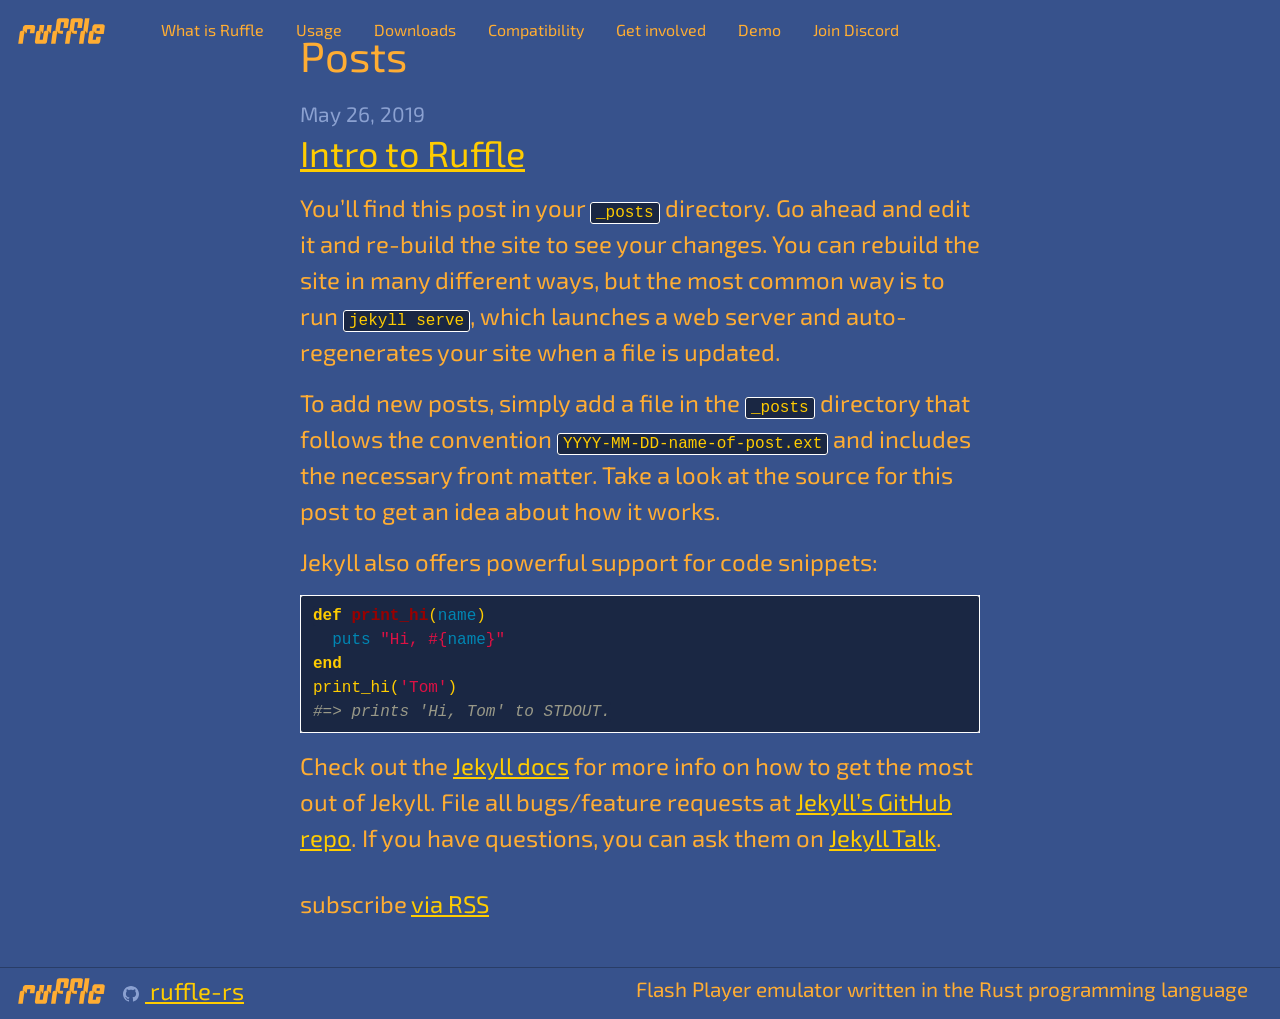
<file: blog/index.html>
<!DOCTYPE html>
<html lang="en"><head>
  <meta charset="utf-8">
  <meta http-equiv="X-UA-Compatible" content="IE=edge">
  <meta name="viewport" content="width=device-width, initial-scale=1"><!-- Begin Jekyll SEO tag v2.7.1 -->
<title>Ruffle | Flash Player emulator written in the Rust programming language</title>
<meta name="generator" content="Jekyll v3.9.0" />
<meta property="og:title" content="Ruffle" />
<meta property="og:locale" content="en_US" />
<meta name="description" content="Flash Player emulator written in the Rust programming language" />
<meta property="og:description" content="Flash Player emulator written in the Rust programming language" />
<link rel="canonical" href="https://github.com/blog/" />
<meta property="og:url" content="https://github.com/blog/" />
<meta property="og:site_name" content="Ruffle" />
<meta name="twitter:card" content="summary" />
<meta property="twitter:title" content="Ruffle" />
<script type="application/ld+json">
{"description":"Flash Player emulator written in the Rust programming language","headline":"Ruffle","url":"https://github.com/blog/","@type":"WebPage","@context":"https://schema.org"}</script>
<!-- End Jekyll SEO tag -->
<link rel="stylesheet" href="/assets/bootstrap/css/bootstrap.min.css">
  <link rel="stylesheet" href="/assets/main.css">
  <link rel="stylesheet" href="/assets/title.css">
  <link href="https://fonts.googleapis.com/css?family=Exo+2&display=swap" rel="stylesheet">
  <link rel="icon" href="assets/favicon-32.png" sizes="32x32">
  <link rel="icon" href="assets/favicon-64.png" sizes="64x64">
  <link rel="icon" href="assets/favicon-180.png" sizes="180x180"><link type="application/atom+xml" rel="alternate" href="https://github.com/feed.xml" title="Ruffle" /></head><body><header>
  <nav class="navbar fixed-top navbar-expand-lg navbar-light">
    <a class="navbar-brand" href="/#">
      <img src="/assets/logo.svg" height="30" alt="Ruffle" loading="lazy">
    </a>
    <button class="navbar-toggler" type="button" data-toggle="collapse" data-target="#navbarNav"
      aria-controls="navbarNav" aria-expanded="false" aria-label="Toggle navigation">
      <span class="navbar-toggler-icon"></span>
    </button>
    <div class="collapse navbar-collapse" id="navbarNav">
      <ul class="navbar-nav">
        <li class="nav-item active">
          <a class="nav-link" href="/#what-is-ruffle">What is Ruffle</a>
        </li>
        <li class="nav-item">
          <a class="nav-link" href="/#usage">Usage</a>
        </li>
        <li class="nav-item">
          <a class="nav-link" href="/#downloads">Downloads</a>
        </li>
        <li class="nav-item">
          <a class="nav-link" href="/#compatibility">Compatibility</a>
        </li>
        <li class="nav-item">
          <a class="nav-link" href="/#get-involved">Get involved</a>
        </li>
        <li class="nav-item">
          <a class="nav-link" href="https://ruffle.rs/demo/">Demo</a>
        </li>
        <li class="nav-item">
          <a class="nav-link" href="https://discord.gg/ruffle" target="_blank">Join Discord</a>
        </li>
      </ul>
    </div>

  </nav>
</header>
<main class="page-content" aria-label="Content">
    <div class="wrapper">
      <div class="home"><h2 class="post-list-heading">Posts</h2>
    <ul class="post-list"><li><span class="post-meta">May 26, 2019</span>
        <h3>
          <a class="post-link" href="/blog/2019/05/26/intro-to-ruffle.html">
            Intro to Ruffle
          </a>
        </h3><p>You’ll find this post in your <code class="language-plaintext highlighter-rouge">_posts</code> directory. Go ahead and edit it and re-build the site to see your changes. You can rebuild the site in many different ways, but the most common way is to run <code class="language-plaintext highlighter-rouge">jekyll serve</code>, which launches a web server and auto-regenerates your site when a file is updated.</p>

<p>To add new posts, simply add a file in the <code class="language-plaintext highlighter-rouge">_posts</code> directory that follows the convention <code class="language-plaintext highlighter-rouge">YYYY-MM-DD-name-of-post.ext</code> and includes the necessary front matter. Take a look at the source for this post to get an idea about how it works.</p>

<p>Jekyll also offers powerful support for code snippets:</p>

<figure class="highlight"><pre><code class="language-ruby" data-lang="ruby"><span class="k">def</span> <span class="nf">print_hi</span><span class="p">(</span><span class="nb">name</span><span class="p">)</span>
  <span class="nb">puts</span> <span class="s2">"Hi, </span><span class="si">#{</span><span class="nb">name</span><span class="si">}</span><span class="s2">"</span>
<span class="k">end</span>
<span class="n">print_hi</span><span class="p">(</span><span class="s1">'Tom'</span><span class="p">)</span>
<span class="c1">#=&gt; prints 'Hi, Tom' to STDOUT.</span></code></pre></figure>

<p>Check out the <a href="https://jekyllrb.com/docs/home">Jekyll docs</a> for more info on how to get the most out of Jekyll. File all bugs/feature requests at <a href="https://github.com/jekyll/jekyll">Jekyll’s GitHub repo</a>. If you have questions, you can ask them on <a href="https://talk.jekyllrb.com/">Jekyll Talk</a>.</p>

</li></ul>

    <p class="rss-subscribe">subscribe <a href="/feed.xml">via RSS</a></p></div>

    </div>
  </main><footer class="site-footer h-card">
  <data class="u-url" href="/"></data>
  <ul>
    <li>
      <a class="navbar-brand" href="#">
        <img src="/assets/logo.svg" width="91" height="auto" alt="Ruffle" loading="lazy">
      </a>
    </li>
    <li class="social"><ul class="social-media-list"><li><a href="https://github.com/ruffle-rs"><svg class="svg-icon"><use xlink:href="/assets/minima-social-icons.svg#github"></use></svg> <span class="username">ruffle-rs</span></a></li></ul>
</li>
    <li class="description">
      <p>Flash Player emulator written in the Rust programming language</p>
    </li>
    </div>
  </ul>
</footer>
</body>

</html>
</file>
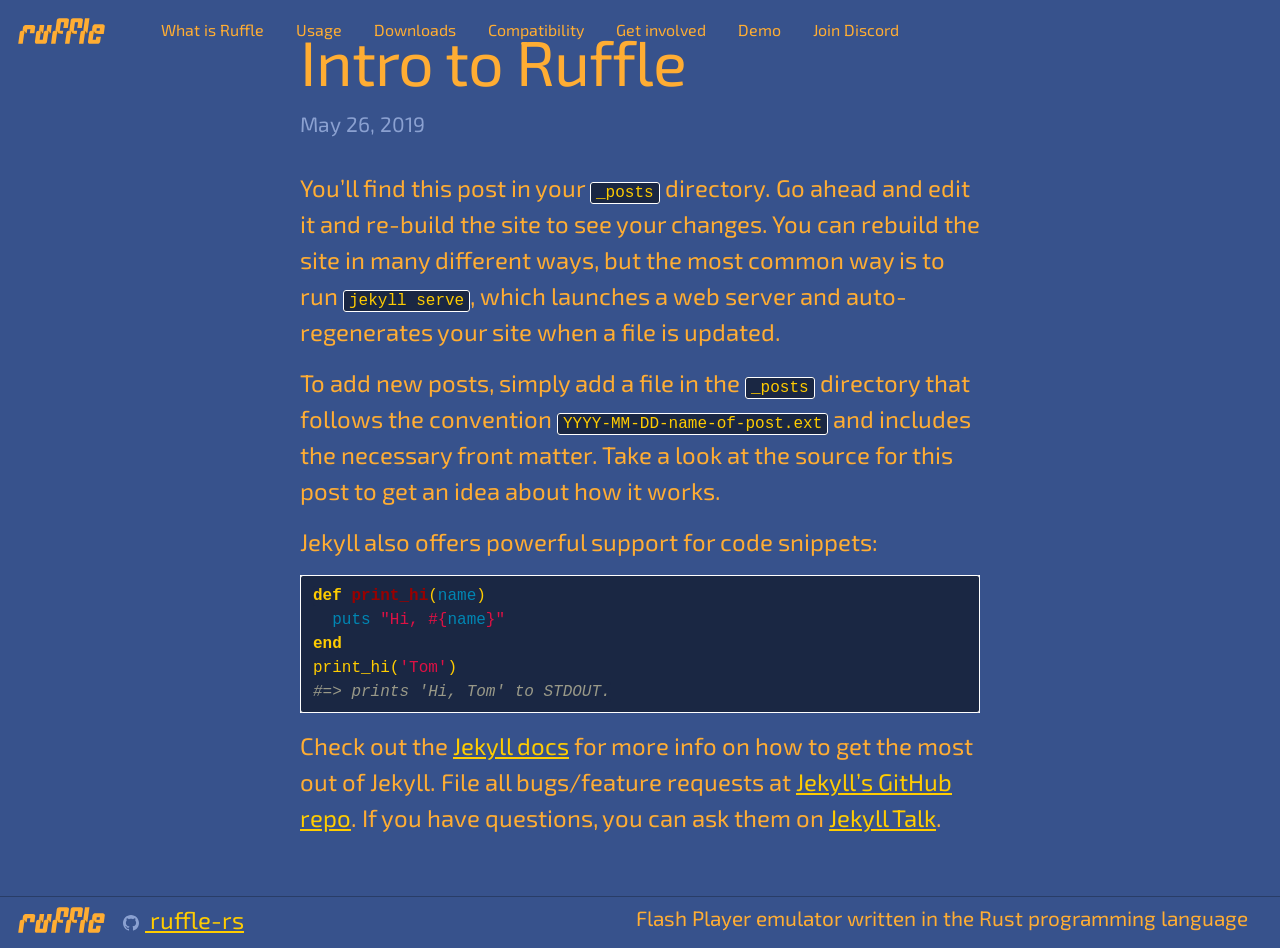
<file: blog/2019/05/26/intro-to-ruffle.html>
<!DOCTYPE html>
<html lang="en"><head>
  <meta charset="utf-8">
  <meta http-equiv="X-UA-Compatible" content="IE=edge">
  <meta name="viewport" content="width=device-width, initial-scale=1"><!-- Begin Jekyll SEO tag v2.7.1 -->
<title>Intro to Ruffle | Ruffle</title>
<meta name="generator" content="Jekyll v3.9.0" />
<meta property="og:title" content="Intro to Ruffle" />
<meta property="og:locale" content="en_US" />
<meta name="description" content="You’ll find this post in your _posts directory. Go ahead and edit it and re-build the site to see your changes. You can rebuild the site in many different ways, but the most common way is to run jekyll serve, which launches a web server and auto-regenerates your site when a file is updated. To add new posts, simply add a file in the _posts directory that follows the convention YYYY-MM-DD-name-of-post.ext and includes the necessary front matter. Take a look at the source for this post to get an idea about how it works. Jekyll also offers powerful support for code snippets: def print_hi(name) puts &quot;Hi, #{name}&quot; end print_hi(&#39;Tom&#39;) #=&gt; prints &#39;Hi, Tom&#39; to STDOUT. Check out the Jekyll docs for more info on how to get the most out of Jekyll. File all bugs/feature requests at Jekyll’s GitHub repo. If you have questions, you can ask them on Jekyll Talk." />
<meta property="og:description" content="You’ll find this post in your _posts directory. Go ahead and edit it and re-build the site to see your changes. You can rebuild the site in many different ways, but the most common way is to run jekyll serve, which launches a web server and auto-regenerates your site when a file is updated. To add new posts, simply add a file in the _posts directory that follows the convention YYYY-MM-DD-name-of-post.ext and includes the necessary front matter. Take a look at the source for this post to get an idea about how it works. Jekyll also offers powerful support for code snippets: def print_hi(name) puts &quot;Hi, #{name}&quot; end print_hi(&#39;Tom&#39;) #=&gt; prints &#39;Hi, Tom&#39; to STDOUT. Check out the Jekyll docs for more info on how to get the most out of Jekyll. File all bugs/feature requests at Jekyll’s GitHub repo. If you have questions, you can ask them on Jekyll Talk." />
<link rel="canonical" href="https://github.com/blog/2019/05/26/intro-to-ruffle.html" />
<meta property="og:url" content="https://github.com/blog/2019/05/26/intro-to-ruffle.html" />
<meta property="og:site_name" content="Ruffle" />
<meta property="og:type" content="article" />
<meta property="article:published_time" content="2019-05-26T04:36:10+00:00" />
<meta name="twitter:card" content="summary" />
<meta property="twitter:title" content="Intro to Ruffle" />
<script type="application/ld+json">
{"description":"You’ll find this post in your _posts directory. Go ahead and edit it and re-build the site to see your changes. You can rebuild the site in many different ways, but the most common way is to run jekyll serve, which launches a web server and auto-regenerates your site when a file is updated. To add new posts, simply add a file in the _posts directory that follows the convention YYYY-MM-DD-name-of-post.ext and includes the necessary front matter. Take a look at the source for this post to get an idea about how it works. Jekyll also offers powerful support for code snippets: def print_hi(name) puts &quot;Hi, #{name}&quot; end print_hi(&#39;Tom&#39;) #=&gt; prints &#39;Hi, Tom&#39; to STDOUT. Check out the Jekyll docs for more info on how to get the most out of Jekyll. File all bugs/feature requests at Jekyll’s GitHub repo. If you have questions, you can ask them on Jekyll Talk.","headline":"Intro to Ruffle","dateModified":"2019-05-26T04:36:10+00:00","datePublished":"2019-05-26T04:36:10+00:00","url":"https://github.com/blog/2019/05/26/intro-to-ruffle.html","@type":"BlogPosting","mainEntityOfPage":{"@type":"WebPage","@id":"https://github.com/blog/2019/05/26/intro-to-ruffle.html"},"@context":"https://schema.org"}</script>
<!-- End Jekyll SEO tag -->
<link rel="stylesheet" href="/assets/bootstrap/css/bootstrap.min.css">
  <link rel="stylesheet" href="/assets/main.css">
  <link rel="stylesheet" href="/assets/title.css">
  <link href="https://fonts.googleapis.com/css?family=Exo+2&display=swap" rel="stylesheet">
  <link rel="icon" href="assets/favicon-32.png" sizes="32x32">
  <link rel="icon" href="assets/favicon-64.png" sizes="64x64">
  <link rel="icon" href="assets/favicon-180.png" sizes="180x180"><link type="application/atom+xml" rel="alternate" href="https://github.com/feed.xml" title="Ruffle" /></head><body><header>
  <nav class="navbar fixed-top navbar-expand-lg navbar-light">
    <a class="navbar-brand" href="/#">
      <img src="/assets/logo.svg" height="30" alt="Ruffle" loading="lazy">
    </a>
    <button class="navbar-toggler" type="button" data-toggle="collapse" data-target="#navbarNav"
      aria-controls="navbarNav" aria-expanded="false" aria-label="Toggle navigation">
      <span class="navbar-toggler-icon"></span>
    </button>
    <div class="collapse navbar-collapse" id="navbarNav">
      <ul class="navbar-nav">
        <li class="nav-item active">
          <a class="nav-link" href="/#what-is-ruffle">What is Ruffle</a>
        </li>
        <li class="nav-item">
          <a class="nav-link" href="/#usage">Usage</a>
        </li>
        <li class="nav-item">
          <a class="nav-link" href="/#downloads">Downloads</a>
        </li>
        <li class="nav-item">
          <a class="nav-link" href="/#compatibility">Compatibility</a>
        </li>
        <li class="nav-item">
          <a class="nav-link" href="/#get-involved">Get involved</a>
        </li>
        <li class="nav-item">
          <a class="nav-link" href="https://ruffle.rs/demo/">Demo</a>
        </li>
        <li class="nav-item">
          <a class="nav-link" href="https://discord.gg/ruffle" target="_blank">Join Discord</a>
        </li>
      </ul>
    </div>

  </nav>
</header>
<main class="page-content" aria-label="Content">
    <div class="wrapper">
      <article class="post h-entry" itemscope itemtype="http://schema.org/BlogPosting">

  <header class="post-header">
    <h1 class="post-title p-name" itemprop="name headline">Intro to Ruffle</h1>
    <p class="post-meta">
      <time class="dt-published" datetime="2019-05-26T04:36:10+00:00" itemprop="datePublished">May 26, 2019
      </time></p>
  </header>

  <div class="post-content e-content" itemprop="articleBody">
    <p>You’ll find this post in your <code class="language-plaintext highlighter-rouge">_posts</code> directory. Go ahead and edit it and re-build the site to see your changes. You can rebuild the site in many different ways, but the most common way is to run <code class="language-plaintext highlighter-rouge">jekyll serve</code>, which launches a web server and auto-regenerates your site when a file is updated.</p>

<p>To add new posts, simply add a file in the <code class="language-plaintext highlighter-rouge">_posts</code> directory that follows the convention <code class="language-plaintext highlighter-rouge">YYYY-MM-DD-name-of-post.ext</code> and includes the necessary front matter. Take a look at the source for this post to get an idea about how it works.</p>

<p>Jekyll also offers powerful support for code snippets:</p>

<figure class="highlight"><pre><code class="language-ruby" data-lang="ruby"><span class="k">def</span> <span class="nf">print_hi</span><span class="p">(</span><span class="nb">name</span><span class="p">)</span>
  <span class="nb">puts</span> <span class="s2">"Hi, </span><span class="si">#{</span><span class="nb">name</span><span class="si">}</span><span class="s2">"</span>
<span class="k">end</span>
<span class="n">print_hi</span><span class="p">(</span><span class="s1">'Tom'</span><span class="p">)</span>
<span class="c1">#=&gt; prints 'Hi, Tom' to STDOUT.</span></code></pre></figure>

<p>Check out the <a href="https://jekyllrb.com/docs/home">Jekyll docs</a> for more info on how to get the most out of Jekyll. File all bugs/feature requests at <a href="https://github.com/jekyll/jekyll">Jekyll’s GitHub repo</a>. If you have questions, you can ask them on <a href="https://talk.jekyllrb.com/">Jekyll Talk</a>.</p>


  </div><a class="u-url" href="/blog/2019/05/26/intro-to-ruffle.html" hidden></a>
</article>

    </div>
  </main><footer class="site-footer h-card">
  <data class="u-url" href="/"></data>
  <ul>
    <li>
      <a class="navbar-brand" href="#">
        <img src="/assets/logo.svg" width="91" height="auto" alt="Ruffle" loading="lazy">
      </a>
    </li>
    <li class="social"><ul class="social-media-list"><li><a href="https://github.com/ruffle-rs"><svg class="svg-icon"><use xlink:href="/assets/minima-social-icons.svg#github"></use></svg> <span class="username">ruffle-rs</span></a></li></ul>
</li>
    <li class="description">
      <p>Flash Player emulator written in the Rust programming language</p>
    </li>
    </div>
  </ul>
</footer>
</body>

</html>
</file>
<file: assets/main.css>
body{background:#37528C;color:#FFAD33;font-family:"Exo 2",sans-serif;font-size:24px}body,h1,h2,h3,h4,h5,h6,p,blockquote,pre,hr,dl,dd,ol,ul,figure{margin:0;padding:0}body{font:400 24px/1.5 "Exo 2",sans-serif;color:#FFAD33;background-color:#37528C;-webkit-text-size-adjust:100%;-webkit-font-feature-settings:"kern" 1;-moz-font-feature-settings:"kern" 1;-o-font-feature-settings:"kern" 1;font-feature-settings:"kern" 1;font-kerning:normal;display:flex;min-height:100vh;flex-direction:column}h1,h2,h3,h4,h5,h6,p,blockquote,pre,ul,ol,dl,figure,.highlight{margin-bottom:15px}main{display:block}img{max-width:100%;vertical-align:middle}figure>img{display:block}figcaption{font-size:21px}ul,ol{margin-left:30px}li>ul,li>ol{margin-bottom:0}h1,h2,h3,h4,h5,h6{font-weight:400}a{color:#FC0;text-decoration:none}a:visited{color:#b38f00}a:hover{color:#FFAD33;text-decoration:underline}.social-media-list a:hover{text-decoration:none}.social-media-list a:hover .username{text-decoration:underline}blockquote{color:#8ba1d1;border-left:4px solid #fff;padding-left:15px;font-size:27px;letter-spacing:-1px;font-style:italic}blockquote>:last-child{margin-bottom:0}pre,code{font-size:22.5px;border:1px solid #fff;border-radius:3px;background-color:#1a2743}code{padding:1px 5px}pre{padding:8px 12px;overflow-x:auto}pre>code{border:0;padding-right:0;padding-left:0}.wrapper{max-width:-webkit-calc(800px - (30px * 2));max-width:calc(800px - (30px * 2));margin-right:auto;margin-left:auto;padding-right:30px;padding-left:30px}@media screen and (max-width: 800px){.wrapper{max-width:-webkit-calc(800px - (30px));max-width:calc(800px - (30px));padding-right:15px;padding-left:15px}}.wrapper:after,.footer-col-wrapper:after{content:"";display:table;clear:both}.svg-icon{width:32px;height:16px;display:inline-block;fill:#8ba1d1;padding-right:5px;vertical-align:text-top}.social-media-list li+li{padding-top:5px}table{margin-bottom:30px;width:100%;text-align:left;color:#ffd28f;border-collapse:collapse;border:1px solid #fff}table tr:nth-child(even){background-color:#fff}table th,table td{padding:10px 15px}table th{background-color:#fff;border:1px solid #f0f3f9;border-bottom-color:#d3dcee}table td{border:1px solid #fff}.site-header{border-top:5px solid #293d67;border-bottom:1px solid #293d67;min-height:55.95px;padding:10px;position:relative}.site-title{font-size:39px;font-weight:300;line-height:81px;letter-spacing:-1px;margin-bottom:0;float:left}.site-title,.site-title:visited{color:#293d67}.site-nav{float:right;line-height:81px}.site-nav .nav-trigger{display:none}.site-nav .menu-icon{display:none}.site-nav .page-link{color:#FFAD33;line-height:1.5}.site-nav .page-link:not(:last-child){margin-right:20px}@media screen and (max-width: 600px){.site-nav{position:absolute;top:9px;right:15px;background-color:#37528C;border:1px solid #fff;border-radius:5px;text-align:right}.site-nav label[for="nav-trigger"]{display:block;float:right;width:36px;height:36px;z-index:2;cursor:pointer}.site-nav .menu-icon{display:block;float:right;width:36px;height:26px;line-height:0;padding-top:10px;text-align:center}.site-nav .menu-icon>svg{fill:#293d67}.site-nav input ~ .trigger{clear:both;display:none}.site-nav input:checked ~ .trigger{display:block;padding-bottom:5px}.site-nav .page-link{display:block;padding:5px 10px;margin-left:20px}.site-nav .page-link:not(:last-child){margin-right:0}}.site-footer{border-top:1px solid #293d67;padding:30px 0}.footer-heading{font-size:27px;margin-bottom:15px}.contact-list,.social-media-list{list-style:none;margin-left:0}.footer-col-wrapper{font-size:22.5px;color:#8ba1d1;margin-left:-15px}.footer-col{float:left;margin-bottom:15px;padding-left:15px}.footer-col-1{width:-webkit-calc(35% - (30px / 2));width:calc(35% - (30px / 2))}.footer-col-2{width:-webkit-calc(20% - (30px / 2));width:calc(20% - (30px / 2))}.footer-col-3{width:-webkit-calc(45% - (30px / 2));width:calc(45% - (30px / 2))}@media screen and (max-width: 800px){.footer-col-1,.footer-col-2{width:-webkit-calc(50% - (30px / 2));width:calc(50% - (30px / 2))}.footer-col-3{width:-webkit-calc(100% - (30px / 2));width:calc(100% - (30px / 2))}}@media screen and (max-width: 600px){.footer-col{float:none;width:-webkit-calc(100% - (30px / 2));width:calc(100% - (30px / 2))}}.page-content{padding:30px 0;flex:1}.page-heading{font-size:48px}.post-list-heading{font-size:42px}.post-list{margin-left:0;list-style:none}.post-list>li{margin-bottom:30px}.post-meta{font-size:21px;color:#8ba1d1}.post-link{display:block;font-size:36px}.post-header{margin-bottom:30px}.post-title{font-size:63px;letter-spacing:-1px;line-height:1}@media screen and (max-width: 800px){.post-title{font-size:54px}}.post-content{margin-bottom:30px}.post-content h2{font-size:48px}@media screen and (max-width: 800px){.post-content h2{font-size:42px}}.post-content h3{font-size:39px}@media screen and (max-width: 800px){.post-content h3{font-size:33px}}.post-content h4{font-size:30px}@media screen and (max-width: 800px){.post-content h4{font-size:27px}}a{color:#FC0;text-decoration:underline}.highlight{background:#fff}.highlighter-rouge .highlight{background:#eef}.highlight .c{color:#998;font-style:italic}.highlight .err{color:#a61717;background-color:#e3d2d2}.highlight .k{font-weight:bold}.highlight .o{font-weight:bold}.highlight .cm{color:#998;font-style:italic}.highlight .cp{color:#999;font-weight:bold}.highlight .c1{color:#998;font-style:italic}.highlight .cs{color:#999;font-weight:bold;font-style:italic}.highlight .gd{color:#000;background-color:#fdd}.highlight .gd .x{color:#000;background-color:#faa}.highlight .ge{font-style:italic}.highlight .gr{color:#a00}.highlight .gh{color:#999}.highlight .gi{color:#000;background-color:#dfd}.highlight .gi .x{color:#000;background-color:#afa}.highlight .go{color:#888}.highlight .gp{color:#555}.highlight .gs{font-weight:bold}.highlight .gu{color:#aaa}.highlight .gt{color:#a00}.highlight .kc{font-weight:bold}.highlight .kd{font-weight:bold}.highlight .kp{font-weight:bold}.highlight .kr{font-weight:bold}.highlight .kt{color:#458;font-weight:bold}.highlight .m{color:#099}.highlight .s{color:#d14}.highlight .na{color:teal}.highlight .nb{color:#0086B3}.highlight .nc{color:#458;font-weight:bold}.highlight .no{color:teal}.highlight .ni{color:purple}.highlight .ne{color:#900;font-weight:bold}.highlight .nf{color:#900;font-weight:bold}.highlight .nn{color:#555}.highlight .nt{color:navy}.highlight .nv{color:teal}.highlight .ow{font-weight:bold}.highlight .w{color:#bbb}.highlight .mf{color:#099}.highlight .mh{color:#099}.highlight .mi{color:#099}.highlight .mo{color:#099}.highlight .sb{color:#d14}.highlight .sc{color:#d14}.highlight .sd{color:#d14}.highlight .s2{color:#d14}.highlight .se{color:#d14}.highlight .sh{color:#d14}.highlight .si{color:#d14}.highlight .sx{color:#d14}.highlight .sr{color:#009926}.highlight .s1{color:#d14}.highlight .ss{color:#990073}.highlight .bp{color:#999}.highlight .vc{color:teal}.highlight .vg{color:teal}.highlight .vi{color:teal}.highlight .il{color:#099}
</file>
<file: assets/title.css>
a:visited{color:#FC0}pre,code{color:#FC0;font-size:1rem}table{border:none}table th{background-color:#FFAD33}table tr:nth-child(2n){background-color:transparent}table.table-dark th{color:#454d55;font-weight:400}.navbar{background-color:transparent;font-size:1rem;-webkit-transition:background-color 500ms linear;-ms-transition:background-color 500ms linear;transition:background-color 500ms linear}.navbar.active{background-color:#31497D}.navbar-light .navbar-nav .active>.nav-link,.navbar-light .navbar-nav .nav-link,.navbar-light .navbar-nav .nav-link:hover{color:#FFAD33;text-decoration:none}.navbar-light .navbar-nav li.nav-item{margin-right:1rem}.section{min-height:100vh}.section.splash{padding-top:10vh;text-align:center}.section.splash p{margin:10vh}.section.splash ul{margin:0;padding:0;max-width:100%;display:flex;list-style-type:none;justify-content:center;align-items:center}.section.splash li{padding:10px 6vw}.section.content{font-size:1rem;padding-left:8vw;padding-right:8vw}.section.content table.table{font-size:1rem}.section.content table.table ul{list-style:none;margin:1rem !important}.section.content table.table.downloads td{vertical-align:middle}.section.content table.table ul.row{display:flex;flex-direction:row}.section.content table.table ul.row li{margin-right:1rem}.section.content .row{margin-bottom:1rem}.section.content .bold-text{font-weight:bold}.section.not-found{display:flex;justify-content:center;align-items:center;min-height:70vh}.section h2{padding-top:5rem;margin-left:1rem;margin-bottom:2rem;text-transform:capitalize;border-bottom:solid 1px #31497D}.section.content .col-base{margin-bottom:1rem}.section.content .col-base.col-img{display:flex;flex-direction:column;flex-basis:content;justify-content:center}.section.content .row.demo .col-base{border:solid 1px}.header-down-arrow{-webkit-animation:2s 3s ease-out infinite;animation:2s 3s ease-out infinite;bottom:4vh;left:0;position:absolute;right:0;text-align:center;z-index:10}.header-down-arrow img{width:5vw;-webkit-animation:no-transform 1s 1s ease-out forwards;animation:no-transform 1s 1s ease-out forwards;opacity:0;-webkit-transform:translateY(4rem);transform:translateY(4rem)}footer.site-footer{padding:0}footer.site-footer ul{display:flex;flex-basis:auto;flex-direction:row;list-style:none;margin-bottom:0px}ul.sponsors,ul.as-seen-on{list-style:none;margin-left:0;justify-content:space-around;text-align:center}ul.sponsors li{display:inline-block}footer .social,footer .description{margin-top:5px}footer .svg-icon{margin-top:10px;width:22px}footer .description{margin-left:auto;margin-right:1rem;font-size:1.3rem}footer .social{margin-right:1rem}footer ul{margin-left:1rem;margin-right:1rem}.github-corner{z-index:9999}.github-corner:hover .octo-arm{animation:octocat-wave 560ms ease-in-out}.meter{height:.5rem;position:relative;background:#1a2743;overflow:hidden;border-radius:5px}.meter span{display:block;height:100%}.progress{background-color:#FFAD33;animation:progressBar 3s ease-in-out;animation-fill-mode:both}@media screen and (max-width: 800px){footer .social .username{display:none}footer .description{font-size:1.1rem;margin-top:0.5rem}footer .social{margin-right:0}.section.content .row.demo .col-base{display:none}}@media screen and (max-width: 600px){body{width:100%}.splash{width:100%}.section.splash #logo{width:350px !important}.section.content .row{margin-bottom:0}footer .description{font-size:0.8rem}.header-down-arrow img{width:10vw}}@-webkit-keyframes no-transform{100%{opacity:1;-webkit-transform:none;transform:none}}@keyframes no-transform{100%{opacity:1;-webkit-transform:none;transform:none}}@keyframes octocat-wave{0%,
  100%{transform:rotate(0)}20%,
  60%{transform:rotate(-25deg)}40%,
  80%{transform:rotate(10deg)}}@media (max-width: 500px){.github-corner:hover .octo-arm{animation:none}.github-corner .octo-arm{animation:octocat-wave 560ms ease-in-out}}@keyframes progressBar{0%{width:0}100%{width:100%}}
</file>
